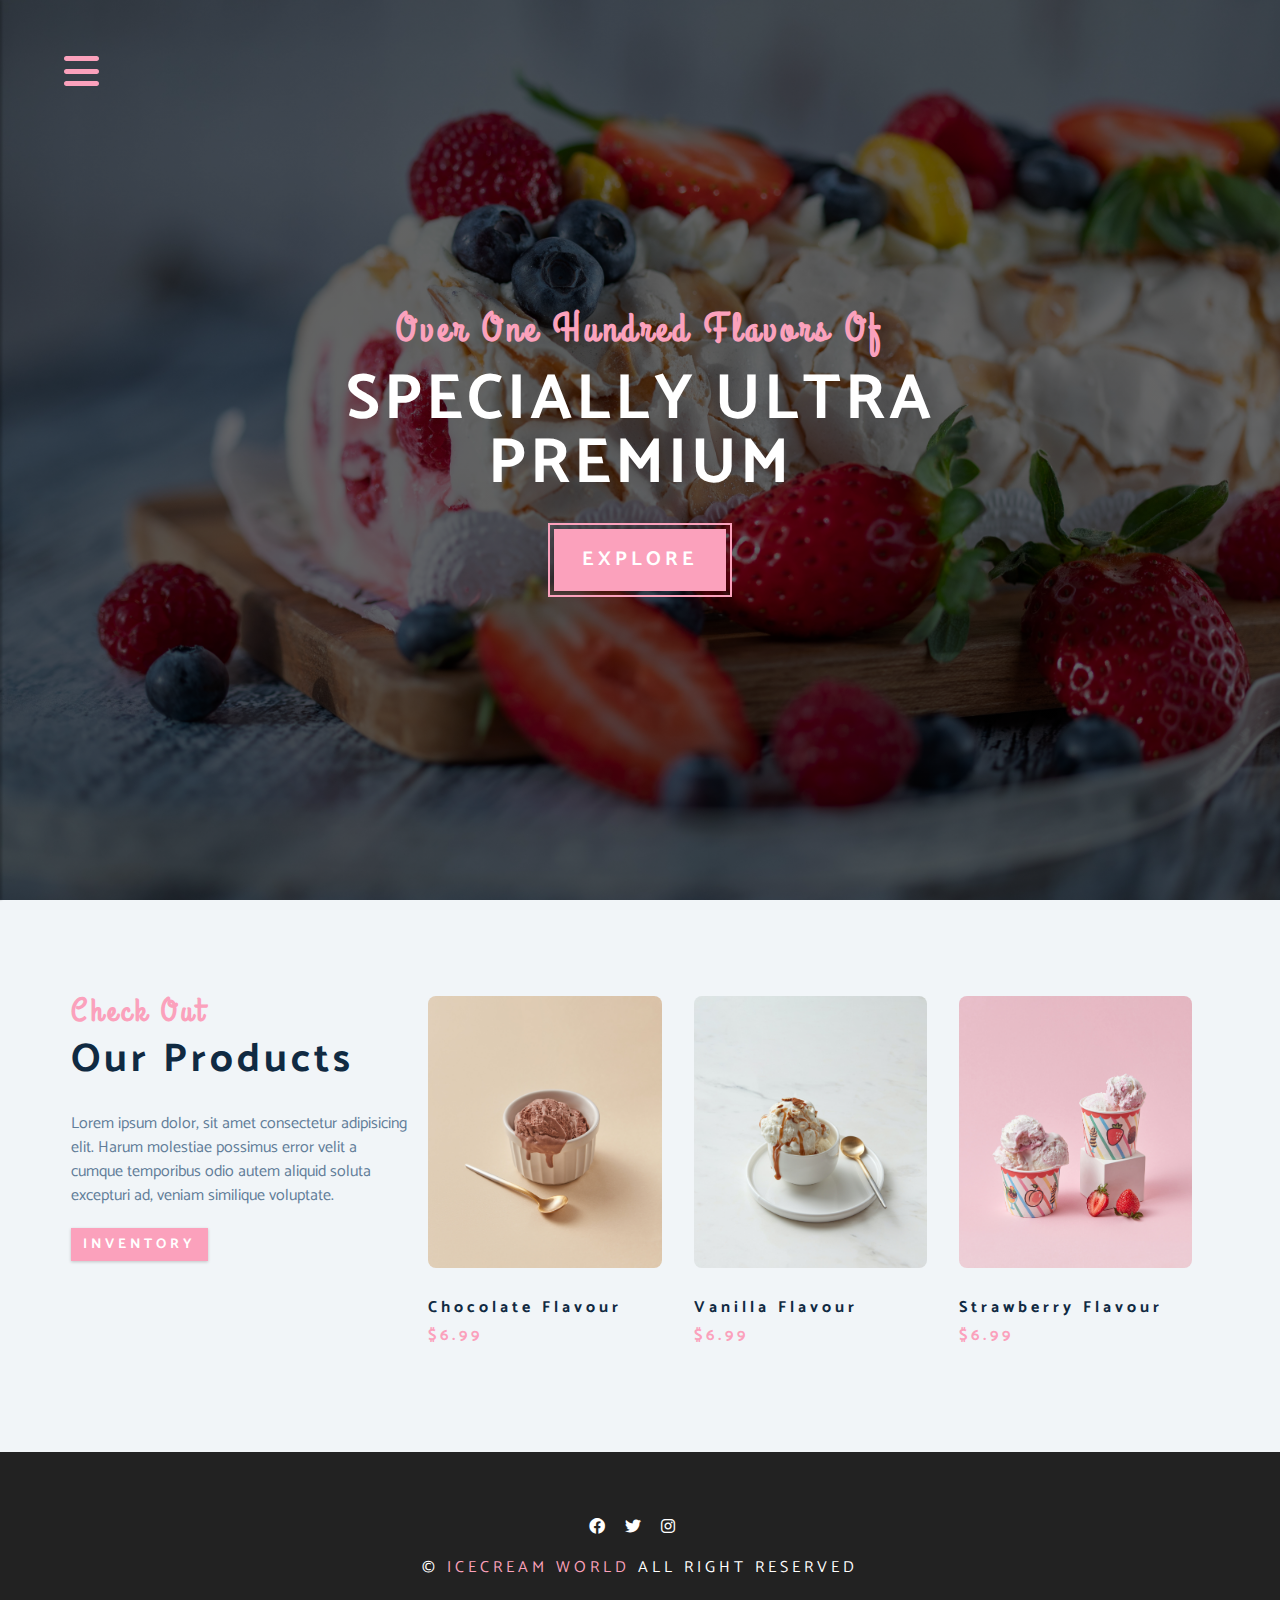
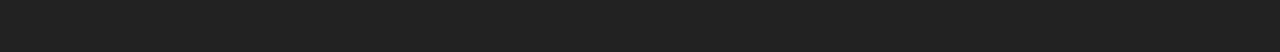
<file: products.html>
<!DOCTYPE html>
<html lang="en">
  <head>
    <meta charset="UTF-8" />
    <meta name="viewport" content="width=device-width, initial-scale=1.0" />
    <title>IceCream World || Products</title>
    <link rel="stylesheet" href="./fontAwesomeIcons/css/all.css" />
    <link rel="stylesheet" href="./css/styles.css" />
  </head>
  <body>
    <!-- navbar -->
    <!-- nav button -->
    <span class="nav-btn" id="nav-btn">
      <i class="fas fa-bars"></i>
    </span>
    <nav class="navbar" id="navbar">
      <div class="navbar-header">
        <span class="nav-close" id="nav-close">
          <i class="fas fa-times"></i>
        </span>
      </div>
      <ul class="nav-items">
        <li><a href="index.html" class="nav-link">home</a></li>
        <li><a href="skills.html" class="nav-link">skills</a></li>
        <li><a href="about.html" class="nav-link">about</a></li>
        <li><a href="products.html" class="nav-link">products</a></li>
      </ul>
    </nav>
    <!-- header -->
    <header class="header">
      <div class="banner">
        <h2>Over one hundred flavors of</h2>
        <h1>Specially Ultra Premium <br /></h1>
        <a href="skills.html" class="btn banner-btn">explore</a>
      </div>
    </header>
    <!-- end of headaer -->
    <!-- products -->
    <section class="products">
      <div class="section-center clearfix">
        <!-- product info -->
        <article class="products-info">
          <!-- section title  -->
          <div class="section-title">
            <h3>check out</h3>
            <h2>our products</h2>
          </div>
          <!-- end of section title -->
          <p class="product-text">
            Lorem ipsum dolor, sit amet consectetur adipisicing elit. Harum
            molestiae possimus error velit a cumque temporibus odio autem
            aliquid soluta excepturi ad, veniam similique voluptate.
          </p>
          <a href="products.html" class="btn">inventory</a>
        </article>
        <!-- product inventory -->
        <article class="products-inventory clearfix">
          <!-- single product -->
          <div class="product">
            <img
              src="./images/product-1.jpg"
              alt="single product"
              class="product-img"
            />
            <h4 class="product-title">Chocolate Flavour</h4>
            <h4 class="product-price">$6.99</h4>
          </div>
          <!--end of single product -->
          <!-- single product -->
          <div class="product">
            <img
              src="./images/product-2.jpg"
              alt="single product"
              class="product-img"
            />
            <h4 class="product-title">Vanilla Flavour</h4>
            <h4 class="product-price">$6.99</h4>
          </div>
          <!--end of single product -->
          <!-- single product -->
          <div class="product">
            <img
              src="./images/product-3.jpg"
              alt="single product"
              class="product-img"
            />
            <h4 class="product-title">Strawberry Flavour</h4>
            <h4 class="product-price">$6.99</h4>
          </div>
          <!--end of single product -->
        </article>
      </div>
    </section>
    <!-- end of products -->
    <!-- footer -->
    <footer class="footer">
      <div class="section-center">
        <div class="social-icons">
          <!-- social icon -->
          <a href="#" class="social-icon">
            <i class="fab fa-facebook"></i>
          </a>
          <!-- end of socia icon -->
          <!-- social icon -->
          <a href="#" class="social-icon">
            <i class="fab fa-twitter"></i>
          </a>
          <!-- end of socia icon -->
          <!-- social icon -->
          <a href="#" class="social-icon">
            <i class="fab fa-instagram"></i>
          </a>
          <!-- end of socia icon -->
        </div>
        <h4 class="footer-text">
          &copy;<span id="date"></span>
          <span class="company">IceCream World</span>
          all right reserved
        </h4>
      </div>
    </footer>
    <!--end of footer -->

    <script src="app.js"></script>
  </body>
</html>
</file>
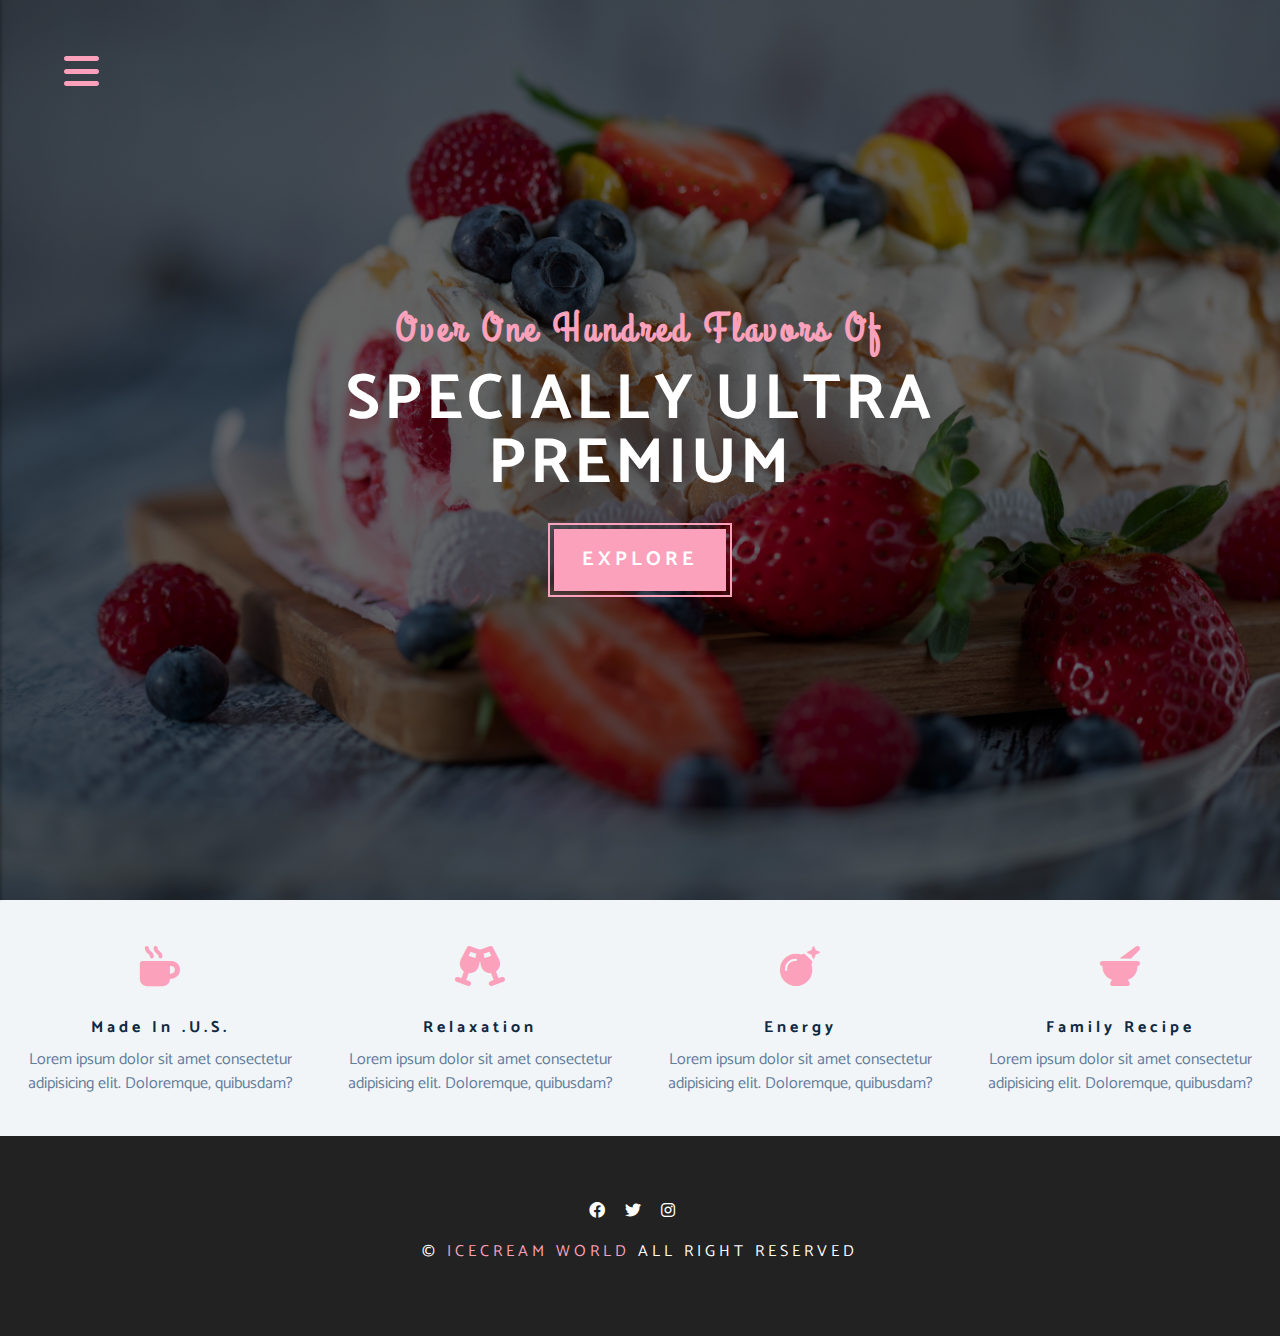
<file: skills.html>
<!DOCTYPE html>
<html lang="en">
  <head>
    <meta charset="UTF-8" />
    <meta name="viewport" content="width=device-width, initial-scale=1.0" />
    <title>IceCream World || skills</title>
    <link rel="stylesheet" href="./fontAwesomeIcons/css/all.css" />
    <link rel="stylesheet" href="./css/styles.css" />
  </head>
  <body>
    <!-- navbar -->
    <!-- nav button -->
    <span class="nav-btn" id="nav-btn">
      <i class="fas fa-bars"></i>
    </span>
    <nav class="navbar" id="navbar">
      <div class="navbar-header">
        <span class="nav-close" id="nav-close">
          <i class="fas fa-times"></i>
        </span>
      </div>
      <ul class="nav-items">
        <li><a href="index.html" class="nav-link">home</a></li>
        <li><a href="skills.html" class="nav-link">skills</a></li>
        <li><a href="about.html" class="nav-link">about</a></li>
        <li><a href="products.html" class="nav-link">products</a></li>
      </ul>
    </nav>
    <!-- header -->
    <header class="header">
      <div class="banner">
        <h2>Over one hundred flavors of</h2>
        <h1>Specially Ultra Premium <br /></h1>
        <a href="skills.html" class="btn banner-btn">explore</a>
      </div>
    </header>
    <!-- end of headaer -->
    <!-- skills section -->
    <section class="skills clearfix">
      <!-- single skill -->
      <article class="skill">
        <span class="skill-icon"><i class="fas fa-mug-hot"></i></span>
        <h4 class="skill-title">made in .U.S.</h4>
        <p class="skill-text">
          Lorem ipsum dolor sit amet consectetur adipisicing elit. Doloremque,
          quibusdam?
        </p>
      </article>
      <!--end of single skill -->
      <!-- single skill -->
      <article class="skill">
        <span class="skill-icon"><i class="fas fa-glass-cheers"></i></span>
        <h4 class="skill-title">relaxation</h4>
        <p class="skill-text">
          Lorem ipsum dolor sit amet consectetur adipisicing elit. Doloremque,
          quibusdam?
        </p>
      </article>
      <!--end of single skill -->
      <!-- single skill -->
      <article class="skill">
        <span class="skill-icon"><i class="fas fa-bomb"></i></span>
        <h4 class="skill-title">energy</h4>
        <p class="skill-text">
          Lorem ipsum dolor sit amet consectetur adipisicing elit. Doloremque,
          quibusdam?
        </p>
      </article>
      <!--end of single skill -->
      <!-- single skill -->
      <article class="skill">
        <span class="skill-icon"><i class="fas fa-mortar-pestle"></i></span>
        <h4 class="skill-title">family recipe</h4>
        <p class="skill-text">
          Lorem ipsum dolor sit amet consectetur adipisicing elit. Doloremque,
          quibusdam?
        </p>
      </article>
      <!--end of single skill -->
    </section>
    <!-- footer -->
    <footer class="footer">
      <div class="section-center">
        <div class="social-icons">
          <!-- social icon -->
          <a href="#" class="social-icon">
            <i class="fab fa-facebook"></i>
          </a>
          <!-- end of socia icon -->
          <!-- social icon -->
          <a href="#" class="social-icon">
            <i class="fab fa-twitter"></i>
          </a>
          <!-- end of socia icon -->
          <!-- social icon -->
          <a href="#" class="social-icon">
            <i class="fab fa-instagram"></i>
          </a>
          <!-- end of socia icon -->
        </div>
        <h4 class="footer-text">
          &copy;<span id="date"></span>
          <span class="company">IceCream World</span>
          all right reserved
        </h4>
      </div>
    </footer>
    <!--end of footer -->

    <script src="app.js"></script>
  </body>
</html>
</file>
<file: css/styles.css>
@import url("https://fonts.googleapis.com/css2?family=Catamaran:wght@400;700&family=Grand+Hotel&display=swap");
:root {
  --clr-primary: #fba1bc;

  --clr-primary-light: #e8626f;
  --clr-grey-1: #102a42;
  --clr-grey-5: #617d98;
  --clr-grey-10: #f1f5f8;
  --clr-white: #fff;
  --ff-primary: "Catamaran", sans-serif;
  --ff-secondary: "Grand Hotel";
  --transition: all 0.3s linear;
  --spacing: 0.25rem;
  --radius: 0.5rem;
}
* {
  margin: 0;
  padding: 0;
  box-sizing: border-box;
}
body {
  font-family: var(--ff-primary);
  background: var(--clr-white);
  color: var(--clr-grey-1);
  line-height: 1.5;
  font-size: 0.875rem;
}
a {
  text-decoration: none;
}
img {
  width: 100%;
  display: block;
}
h1,
h2,
h3,
h4 {
  letter-spacing: var(--spacing);
  text-transform: capitalize;
  line-height: 1.25;
  margin-bottom: 0.75rem;
}
h1 {
  font-size: 3rem;
}
h2 {
  font-size: 1.75rem;
}
h3 {
  font-size: 1.5rem;
}
h4 {
  font-size: 0.875rem;
}
p {
  margin-bottom: 1.25rem;
}
@media screen and (min-width: 800px) {
  h1 {
    font-size: 4rem;
  }
  h2 {
    font-size: 2.5rem;
  }
  h3 {
    font-size: 2rem;
  }
  h4 {
    font-size: 1rem;
  }
  body {
    font-size: 1rem;
  }
  h1,
  h2,
  h3,
  h4 {
    line-height: 1;
  }
}
.btn {
  text-transform: uppercase;
  background-color: var(--clr-primary);
  color: var(--clr-white);
  padding: 0.375rem 0.75rem;
  letter-spacing: var(--spacing);
  display: inline-block;
  font-weight: 700;
  transition: var(--transition);
  font-size: 0.875rem;
  border: none;
  cursor: pointer;
  box-shadow: 0 1px 3px rgba(0, 0, 0, 0.2);
}
.btn:hover {
  color: var(--clr-primary);
  background: var(--clr-primary-light);
}
.clearfix::after,
.clearfix::before {
  content: "";
  clear: both;
  display: table;
}
.section-title h3 {
  font-family: var(--ff-secondary);
  color: var(--clr-primary);
}
.section-title {
  margin-bottom: 2rem;
}
.section-center {
  padding: 4rem 0;
  width: 85vw;
  margin: 0 auto;
  max-width: 1170px;
}
@media screen and (min-width: 992px) {
  .section-center {
    width: 95vw;
    padding: 4rem 1rem;
  }
}
/* Animations */
@keyframes bounce {
  0% {
    transform: scale(1);
  }
  50% {
    transform: scale(2);
  }
  100% {
    transform: scale(1);
  }
}
@keyframes slideFromRight {
  0% {
    transform: translateX(1000px);
    opacity: 0;
  }
  50% {
    transform: translateX(-200px);
    opacity: 0.5;
  }
  75% {
    transform: translateX(50px);
    opacity: 0.75;
  }
  100% {
    transform: translateX(0px);
    opacity: 1;
  }
}
@keyframes slideFromLeft {
  0% {
    transform: translateX(-1000px);
    opacity: 0;
  }
  50% {
    transform: translateX(200px);
    opacity: 0.5;
  }
  75% {
    transform: translateX(-50px);
    opacity: 0.75;
  }
  100% {
    transform: translateX(0px);
    opacity: 1;
  }
}
@keyframes show {
  0% {
    transform: scale(1.5);
    opacity: 0;
  }
  50% {
    transform: scale(2);
    opacity: 0.5;
  }
  100% {
    transform: scale(1);
    opacity: 1;
  }
}
/* navbar */
.nav-btn {
  position: fixed;
  top: 5%;
  left: 5%;
  font-size: 2.5rem;
  color: var(--clr-primary);
  z-index: 1;
  cursor: pointer;
  /* animation */
  animation: bounce 2s ease infinite;
}
/* navbar */
.navbar {
  position: fixed;
  top: 0;
  left: 0;
  right: 0;
  bottom: 0;
  background: var(--clr-grey-10);
  z-index: 2;
  box-shadow: 2px 0 2px rgba(0, 0, 0, 0.2);
  transform: translateX(-100%);
  transition: var(--transition);
}
.showNav {
  transform: translate(0);
}
.navbar-header {
  text-align: right;
  padding-right: 1rem;
}
.nav-close {
  font-size: 2.5rem;
  cursor: pointer;
  color: #f29c9c;
  transition: var(--transition);
}
.nav-close:hover {
  color: #bb2525;
}
.nav-items {
  list-style-type: none;
}
.nav-link {
  display: block;
  font-size: 1.5rem;
  padding: 0.25rem 1rem;
  text-transform: uppercase;
  letter-spacing: var(--spacing);
  color: var(--clr-grey-5);
  transition: var(--transition);
}
.nav-link:hover {
  background: var(--clr-primary);
  color: var(--clr-primary-light);
  padding-left: 1.5rem;
  border-left: 0.25rem solid var(--clr-primary-light);
}
@media screen and (min-width: 768px) {
  .navbar {
    width: 30%;
    max-width: 20rem;
  }
}
/* header */
.header {
  min-height: 100vh;
  background: linear-gradient(rgba(0, 0, 0, 0.6), rgba(0, 0, 0, 0.6)),
    url("../images/main-bcg.jpg") center/cover no-repeat fixed;
  position: relative;
  overflow-x: hidden;
}
.banner {
  text-align: center;
  position: absolute;
  top: 50%;
  left: 50%;
  transform: translate(-50%, -50%);
}
.banner h2 {
  font-family: var(--ff-secondary);
  color: var(--clr-primary);
  animation: slideFromRight 5s ease-in-out 1;
}
.banner h1 {
  text-transform: uppercase;
  color: var(--clr-white);
  margin-top: 1.25rem;
  margin-bottom: 2rem;
  animation: slideFromLeft 5s ease-in-out 1;
}
.banner-btn {
  outline: 0.125rem solid var(--clr-primary);
  outline-offset: 0.25rem;
  font-size: 1.25rem;
  padding: 1rem 1.75rem;
  animation: show 5s linear 1;
}
.divider {
  height: 0.5rem;
  background: linear-gradient(
    to left,
    var(--clr-primary),
    skyblue,
    var(--clr-primary)
  );
}

/* Skills */

.skills {
  background: var(--clr-grey-10);
}
.skill {
  padding: 2.5rem 0;
  text-align: center;
  transition: var(--transition);
}
.skill-icon {
  font-size: 2.5rem;
  margin-bottom: 1.25rem;
  transition: var(--transition);
  display: inline-block;
  color: var(--clr-primary);
}
.skill-text {
  color: var(--clr-grey-5);
  max-width: 17rem;
  margin: 0 auto;
}
.skill:hover {
  background: var(--clr-white);
  box-shadow: 0 4px var(--clr-primary-light);
}
.skill:hover .skill-icon {
  transform: translateY(-5px);
}

@media screen and (min-width: 576px) {
  .skill {
    float: left;
    width: 50%;
  }
}

@media screen and (min-width: 1200px) {
  .skill {
    width: 25%;
  }
}

/* About */
.about-img,
.about-info {
  padding: 2rem 0;
}
.about-picture-container {
  background: var(--clr-primary);
  border: 0.5rem solid var(--clr-primary);
  max-width: 30rem;
  overflow: hidden;
}
.about-picture {
  transition: var(--transition);
}
.about-picture-container:hover .about-picture {
  opacity: 0.5;
  transform: scale(1.2);
}
.about-text {
  max-width: 26rem;
  color: var(--clr-grey-5);
}
@media screen and (min-width: 992px) {
  .about-img,
  .about-info {
    float: left;
    width: 50%;
  }
  .about-info {
    padding-left: 2rem;
  }
}

/* Products */
.products {
  background: var(--clr-grey-10);
}
.products article {
  padding: 2rem 0;
}

.product-text {
  color: var(--clr-grey-5);
  max-width: 26rem;
}
.product {
  margin-bottom: 2rem;
}
.product-img {
  border-radius: var(--radius);
  margin-bottom: 2rem;
  height: 17rem;
  object-fit: cover;
}
.product-price {
  color: var(--clr-primary);
}

@media screen and (min-width: 768px) {
  .product {
    float: left;
    width: 50%;
    padding-right: 2rem;
  }
}

@media screen and (min-width: 992px) {
  .product {
    width: 33.3%;
  }
}
@media screen and (min-width: 1200px) {
  .products-info {
    float: left;
    width: 30%;
  }
  .products-inventory {
    float: left;
    width: 70%;
  }
  .product {
    margin-bottom: 0;
    padding: 0 1rem;
  }
}

/* servies  */
.services-title {
  margin-top: 4rem;
  margin-bottom: -4rem;
  text-align: center;
}
.service-card {
  margin: 2rem 0;
  background: var(--clr-grey-10);
  border-radius: var(--radius);
  box-shadow: 0 5px 15px rgba(0, 0, 0, 0.1);
  transition: var(--transition);
}
.service-card:hover {
  transform: scale(1.02);
  box-shadow: 0 5px 15px rgba(0, 0, 0, 0.2);
}
.service-img {
  height: 17rem;
  object-fit: cover;
  border-top-left-radius: var(--radius);
  border-top-right-radius: var(--radius);
}
.service-info {
  text-align: center;
  padding: 3rem 1rem 2.5rem 1rem;
}
.service-info p {
  max-width: 20rem;
  color: var(--clr-grey-5);
  margin: 0 auto;
}
.service-btn {
  font-size: 0.75rem;
  text-transform: capitalize;
  padding: 0.375rem 0.5rem;
  border-radius: var(--radius);
  font-weight: 400;
  margin-top: 1.25rem;
}
@media screen and (min-width: 768px) {
  .service-card {
    float: left;
    width: 45%;
    margin-right: 5%;
  }
}
@media screen and (min-width: 992px) {
  .service-card {
    width: 30%;
    margin-right: 3.33%;
  }
}
.service-img-container {
  position: relative;
}
.service-icon {
  position: absolute;
  left: 50%;
  bottom: 0;
  font-size: 2rem;
  color: var(--clr-primary);
  background: var(--clr-primary-light);
  padding: 0.25rem 0.6rem;
  border-radius: 50%;
  transform: translate(-50%, 50%);
  border: 0.375rem solid var(--clr-grey-10);
}
/* Contact */
.contact-section {
  background: var(--clr-grey-10);
}
.contact-form,
.contact-info {
  margin: 1rem 0;
}
.contact-item {
  margin-bottom: 1.75rem;
}
.contact-title {
  color: var(--clr-primary);
  font-weight: 400;
}
.contact-text {
  text-transform: uppercase;
}
.contact-form {
  background: var(--clr-white);
  border-radius: var(--radius);
  text-align: center;
  box-shadow: 0 5px 15px rgba(0, 0, 0, 0.1);
  transition: var(--transition);
  max-width: 35rem;
}
.contact-form:hover {
  box-shadow: 0 5px 15px rgba(0, 0, 0, 0.2);
}
.contact-form h3 {
  padding-top: 1.25rem;
  color: var(--clr-grey-5);
}
.form-group {
  padding: 1rem 1.5rem;
}
.form-control {
  display: block;
  width: 100%;
  padding: 0.75rem 1rem;
  border: none;
  margin-bottom: 1.25rem;
  background: var(--clr-grey-10);
  border-radius: var(--radius);
  text-transform: uppercase;
  letter-spacing: var(--spacing);
}
.form-control::placeholder {
  font-family: var(--ff-primary);
  color: var(--clr-grey-1);
  text-transform: uppercase;
  letter-spacing: var(--spacing);
}
.submit-btn {
  display: block;
  width: 100%;
  padding: 1rem;
  border-bottom-left-radius: var(--radius);
  border-bottom-right-radius: var(--radius);
}
@media screen and (min-width: 992px) {
  .contact-form,
  .contact-info {
    float: left;
    width: 50%;
  }
}

/* footer */
.footer {
  background: #222;
  text-align: center;
}
.social-icon {
  color: var(--clr-white);
  font-size: 1rem;
  margin-right: 1rem;
  transition: var(--transition);
}
.social-icon:hover {
  color: var(--clr-primary);
}
.footer-text {
  margin-top: 1.25rem;
  text-transform: uppercase;
  color: var(--clr-white);
  font-weight: 400;
}
.company {
  color: var(--clr-primary);
}
</file>
